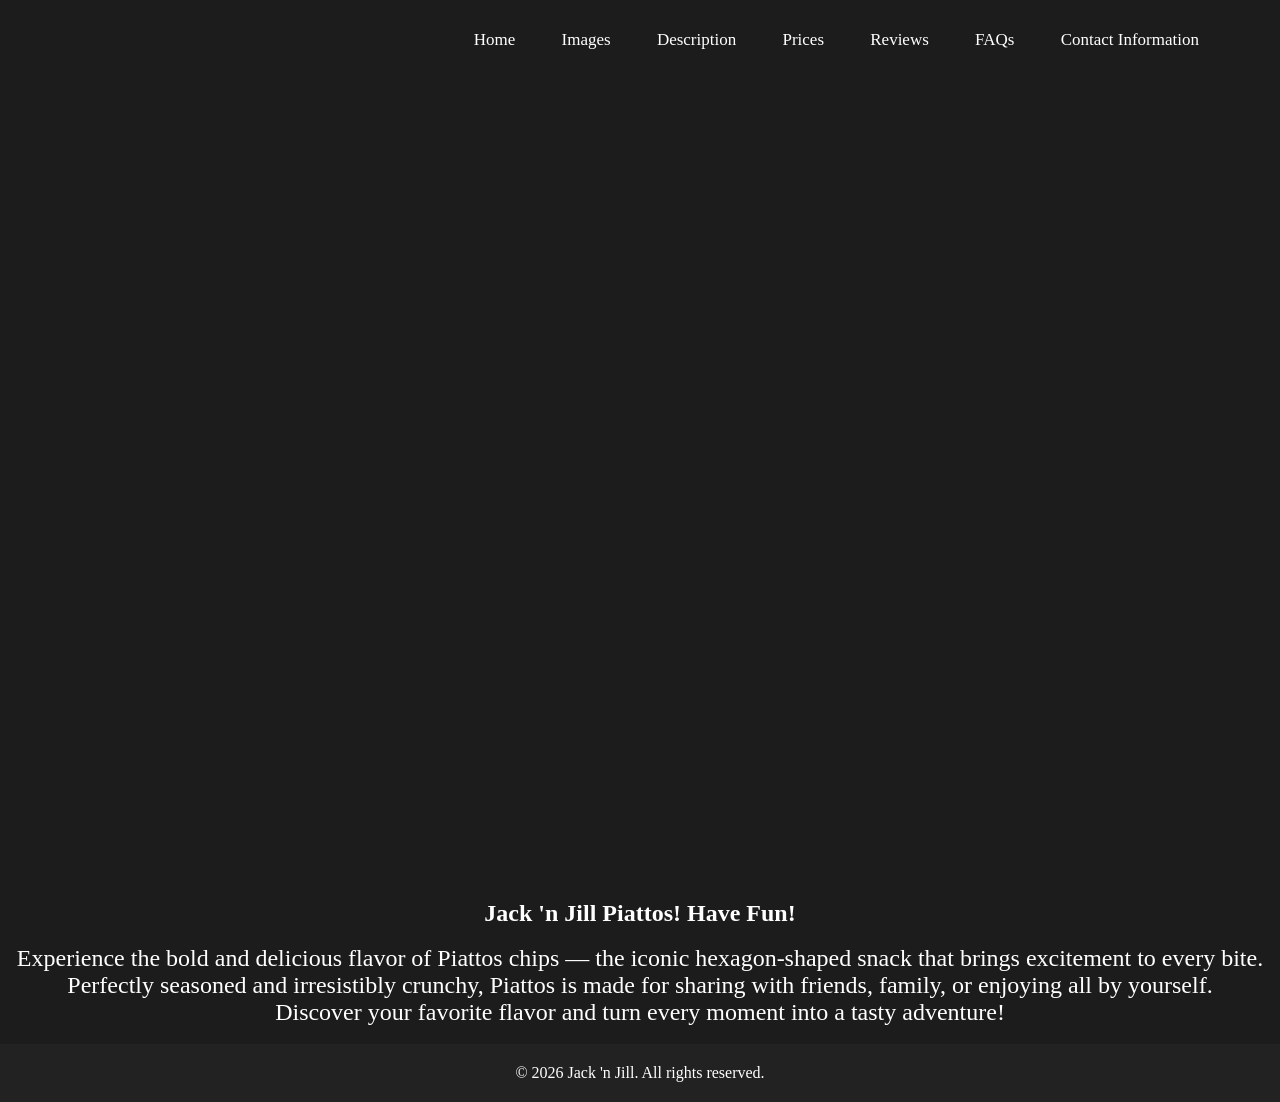
<file: index.html>
<!DOCTYPE html>
<html lang="en">
<head>
    <title>Jack 'n Jill</title>
    <meta charset="UTF-8">
    <meta name="viewport" content="width=device-width, initial-scale=1.0">
    <link rel="stylesheet" href="style.css">
    <link rel="icon" type="image/webp" href="jacknjill.webp">
    <link rel="icon" type="image/png" href="jacknjill.png">
</head>

<body>
    <header>
        <ul>
            <li><a href="index.html">Home</a></li>
            <li><a href="image.html">Images</a></li>
            <li><a href="description.html">Description</a></li>
            <li><a href="prices.html">Prices</a></li>
            <li><a href="reviews.html">Reviews</a></li>
            <li><a href="faqs.html">FAQs</a></li>
            <li><a href="contact.html">Contact Information</a></li>
        </ul>

        </div>

    <div class="slideshow">
        <img src="piattos1.jpg">
        <img src="piattos2.jpg">
        <img src="piattos3.jpg">
    </div>
</header>

<h2> 
    Jack 'n Jill Piattos! Have Fun!
</h2>

<br>

<p class="center-text">
    Experience the bold and delicious flavor of Piattos chips — the iconic hexagon-shaped snack that brings excitement to every bite. 
</p>
<p class="center-text">
    Perfectly seasoned and irresistibly crunchy, Piattos is made for sharing with friends, family, or enjoying all by yourself. 
</p>
<p class="center-text">
    Discover your favorite flavor and turn every moment into a tasty adventure!
</p>

</body>

<br>

<footer>
    <div class="footer-content">
        <p>© 2026 Jack 'n Jill. All rights reserved.</p>
    </div>
</footer>
</html>
</file>
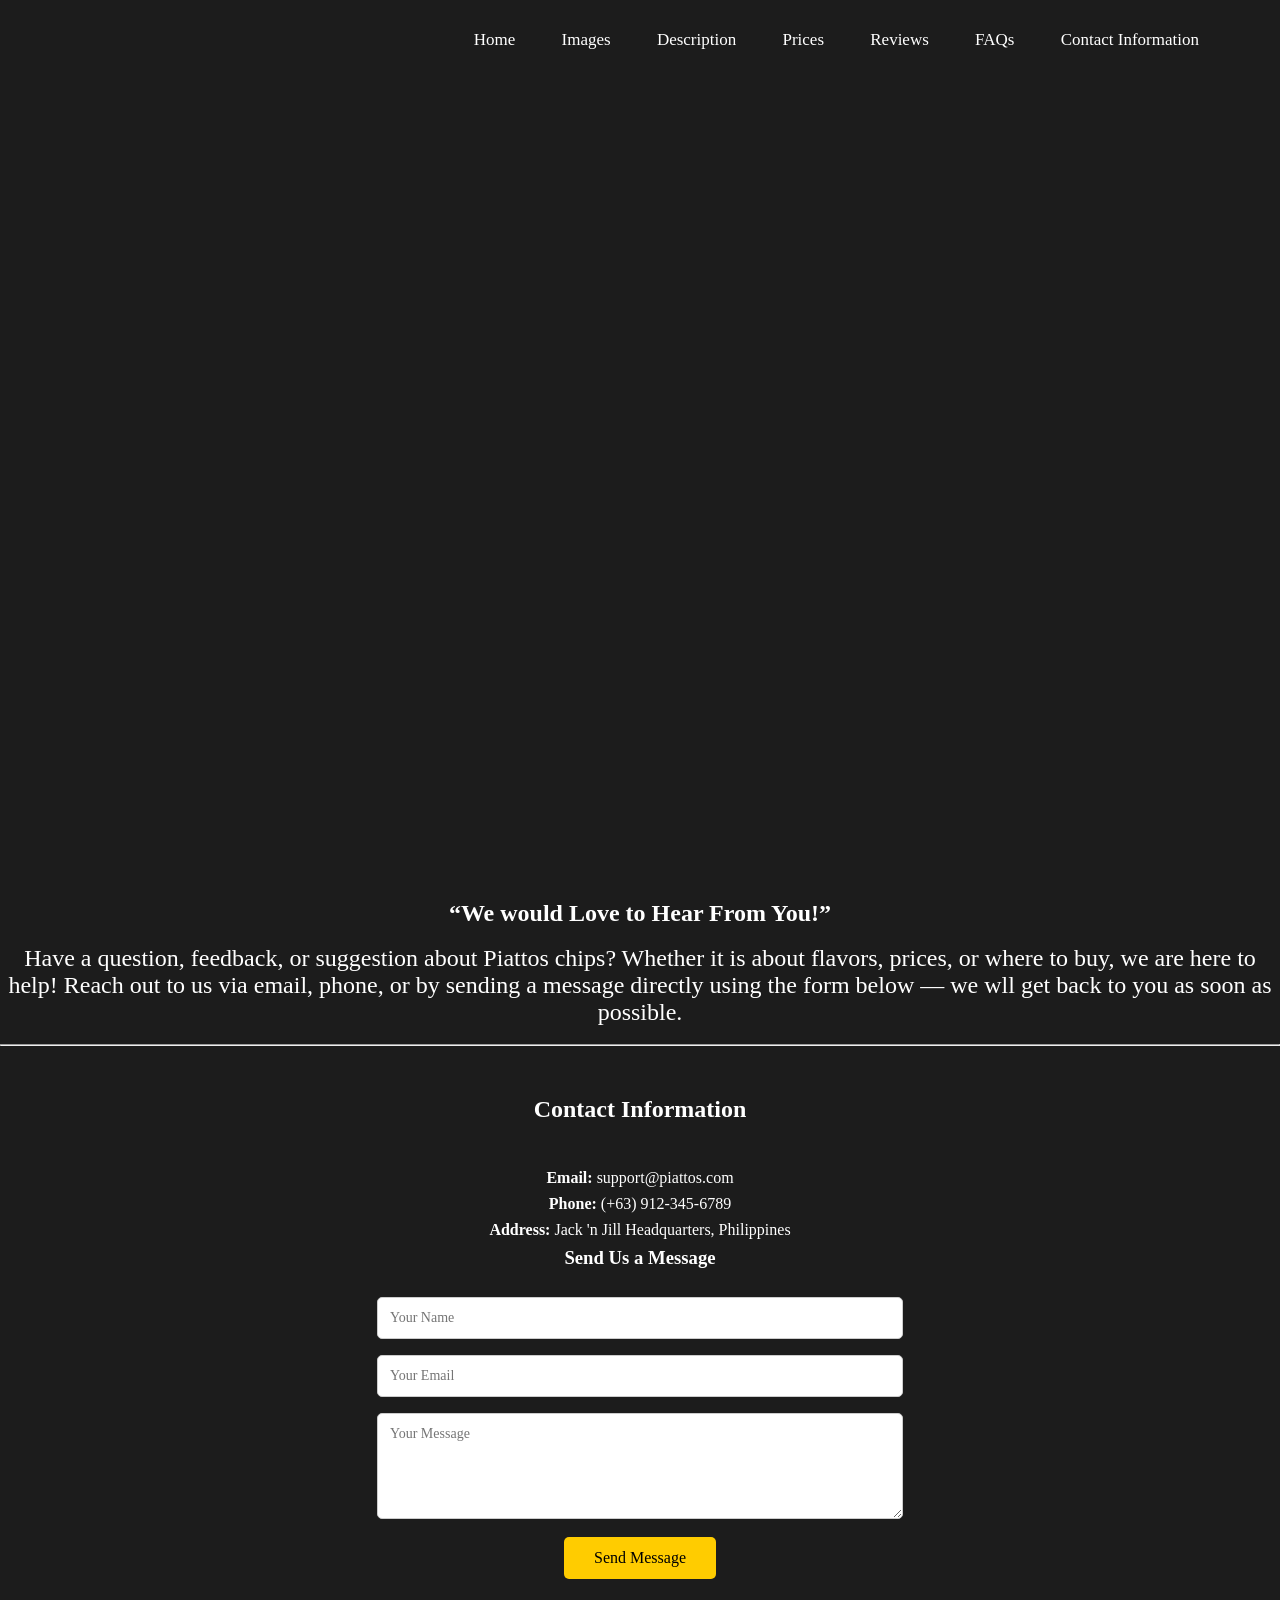
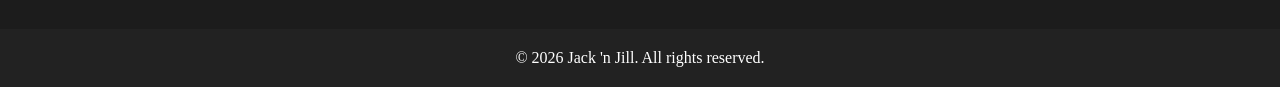
<file: contact.html>
<!DOCTYPE html>
<html lang="en">
<head>
    <title>Jack 'n Jill</title>
    <meta charset="UTF-8">
    <meta name="viewport" content="width=device-width, initial-scale=1.0">
    <link rel="stylesheet" href="style.css">
    <link rel="icon" type="image/webp" href="jacknjill.webp">
    <link rel="icon" type="image/png" href="jacknjill.png">
</head>

<body>
    <header>
        <ul>
            <li><a href="index.html">Home</a></li>
            <li><a href="image.html">Images</a></li>
            <li><a href="description.html">Description</a></li>
            <li><a href="prices.html">Prices</a></li>
            <li><a href="reviews.html">Reviews</a></li>
            <li><a href="faqs.html">FAQs</a></li>
            <li><a href="contact.html">Contact Information</a></li>
        </ul>

        </div>

    <div class="slideshow">
        <img src="piattos4.jpg">
        <img src="piattos5.jpg">
        <img src="piattos6.jpg">
    </div>
</header>

<h2>“We would Love to Hear From You!”</h2>

<br>

<p class="center-text">
Have a question, feedback, or suggestion about Piattos chips? Whether it is about flavors, prices, or where to buy, we are here to help! Reach out to us via email, phone, or by sending a message directly using the form below — we wll get back to you as soon as possible.
</p>

<br>
<hr>

<section class="contact">
    <h2>Contact Information</h2>

    <br>

    <div class="contact-info">
        <p><strong>Email:</strong> support@piattos.com</p>
        <p><strong>Phone:</strong> (+63) 912-345-6789</p>
        <p><strong>Address:</strong> Jack 'n Jill Headquarters, Philippines</p>
    </div>

    <h3>Send Us a Message</h3>
    <form class="contact-form">
        <input type="text" name="name" placeholder="Your Name" required>
        <input type="email" name="email" placeholder="Your Email" required>
        <textarea name="message" placeholder="Your Message" rows="5" required></textarea>
        <button type="submit">Send Message</button>
    </form>
</section>

</body>

<footer>
    <div class="footer-content">
        <p>© 2026 Jack 'n Jill. All rights reserved.</p>
    </div>
</footer>
</html>
</file>
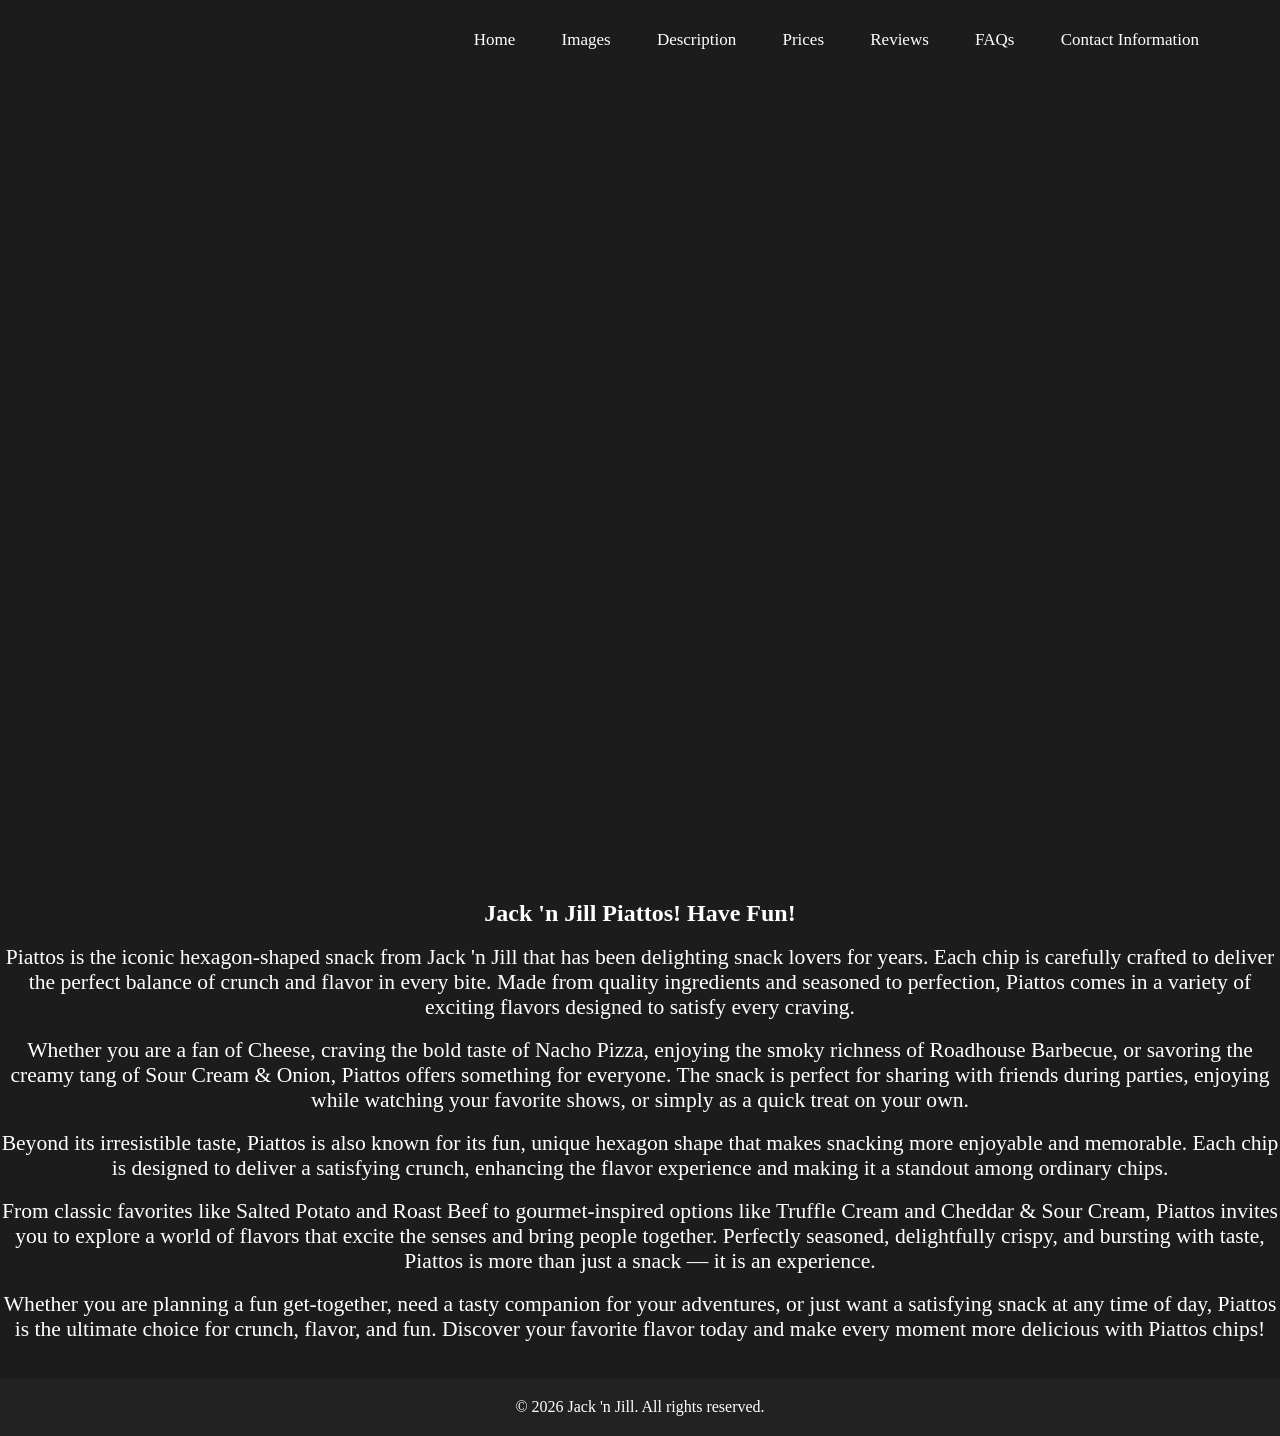
<file: description.html>
<!DOCTYPE html>
<html lang="en">
<head>
    <title>Jack 'n Jill</title>
    <meta charset="UTF-8">
    <meta name="viewport" content="width=device-width, initial-scale=1.0">
    <link rel="stylesheet" href="style.css">
    <link rel="icon" type="image/webp" href="jacknjill.webp">
    <link rel="icon" type="image/png" href="jacknjill.png">
</head>

<body>
    <header>
        <ul>
            <li><a href="index.html">Home</a></li>
            <li><a href="image.html">Images</a></li>
            <li><a href="description.html">Description</a></li>
            <li><a href="prices.html">Prices</a></li>
            <li><a href="reviews.html">Reviews</a></li>
           <li><a href="faqs.html">FAQs</a></li>
            <li><a href="contact.html">Contact Information</a></li>
        </ul>

        </div>

    <div class="slideshow">
        <img src="piattos1.jpg">
        <img src="piattos2.jpg">
        <img src="piattos3.jpg">
    </div>
</header>

<h2> 
    Jack 'n Jill Piattos! Have Fun!
</h2>

<br>

<p class="des-text">
    Piattos is the iconic hexagon-shaped snack from Jack 'n Jill that has been delighting snack lovers for years. Each chip is carefully crafted to deliver the perfect balance of crunch and flavor in every bite. Made from quality ingredients and seasoned to perfection, Piattos comes in a variety of exciting flavors designed to satisfy every craving. 
</p>
<br>
<p class="des-text">
    Whether you are a fan of Cheese, craving the bold taste of Nacho Pizza, enjoying the smoky richness of Roadhouse Barbecue, or savoring the creamy tang of Sour Cream & Onion, Piattos offers something for everyone. The snack is perfect for sharing with friends during parties, enjoying while watching your favorite shows, or simply as a quick treat on your own.
</p>
<br>
<p class="des-text">
    Beyond its irresistible taste, Piattos is also known for its fun, unique hexagon shape that makes snacking more enjoyable and memorable. Each chip is designed to deliver a satisfying crunch, enhancing the flavor experience and making it a standout among ordinary chips.
</p>
<br>
<p class="des-text">
    From classic favorites like Salted Potato and Roast Beef to gourmet-inspired options like Truffle Cream and Cheddar & Sour Cream, Piattos invites you to explore a world of flavors that excite the senses and bring people together. Perfectly seasoned, delightfully crispy, and bursting with taste, Piattos is more than just a snack — it is an experience.
</p>
<br>
<p class="des-text">
    Whether you are planning a fun get-together, need a tasty companion for your adventures, or just want a satisfying snack at any time of day, Piattos is the ultimate choice for crunch, flavor, and fun. Discover your favorite flavor today and make every moment more delicious with Piattos chips!
</p>

</body>

<br>
<br>

<footer>
    <div class="footer-content">
        <p>© 2026 Jack 'n Jill. All rights reserved.</p>
    </div>
</footer>
</html>
</file>
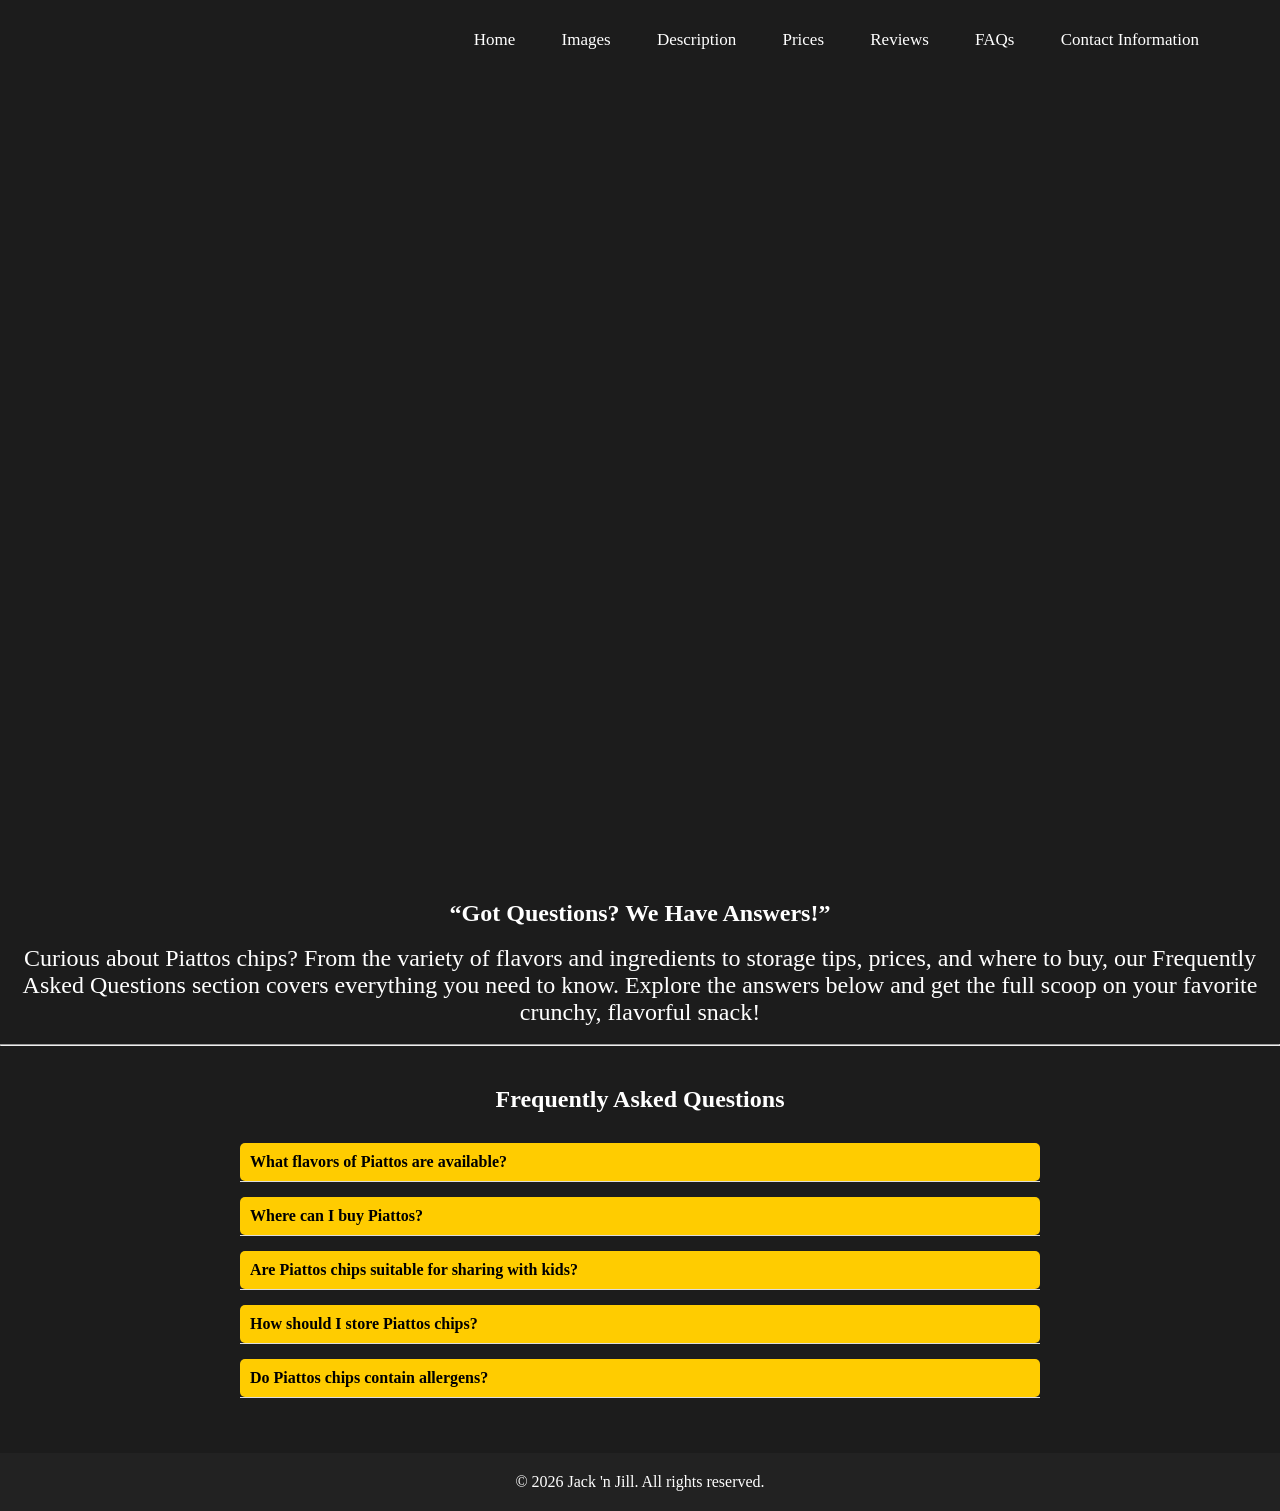
<file: faqs.html>
<!DOCTYPE html>
<html lang="en">
<head>
    <title>Jack 'n Jill</title>
    <meta charset="UTF-8">
    <meta name="viewport" content="width=device-width, initial-scale=1.0">
    <link rel="stylesheet" href="style.css">
    <link rel="icon" type="image/webp" href="jacknjill.webp">
    <link rel="icon" type="image/png" href="jacknjill.png">
</head>

<body>
    <header>
        <ul>
            <li><a href="index.html">Home</a></li>
            <li><a href="image.html">Images</a></li>
            <li><a href="description.html">Description</a></li>
            <li><a href="prices.html">Prices</a></li>
            <li><a href="reviews.html">Reviews</a></li>
            <li><a href="faqs.html">FAQs</a></li>
            <li><a href="contact.html">Contact Information</a></li>
        </ul>

        </div>

    <div class="slideshow">
        <img src="piattos1.jpg">
        <img src="piattos2.jpg">
        <img src="piattos3.jpg">
    </div>
</header>

<h2>“Got Questions? We Have Answers!”</h2>

<br>

<p class="center-text">
Curious about Piattos chips? From the variety of flavors and ingredients to storage tips, prices, and where to buy, our Frequently Asked Questions section covers everything you need to know. Explore the answers below and get the full scoop on your favorite crunchy, flavorful snack!
</p>

<br>
<hr>

<section class="faqs">
    <h2>Frequently Asked Questions</h2>

    <div class="faq-item">
        <input type="checkbox" id="faq1">
        <label for="faq1">What flavors of Piattos are available?</label>
        <div class="faq-answer">
            <p>We offer Cheese, Nacho Pizza, Roadhouse Barbecue, Sour Cream & Onion, Salted Potato, Roast Beef, Truffle Cream, and Cheddar & Sour Cream.</p>
        </div>
    </div>

    <div class="faq-item">
        <input type="checkbox" id="faq2">
        <label for="faq2">Where can I buy Piattos?</label>
        <div class="faq-answer">
            <p>Piattos is available in supermarkets, convenience stores, and online platforms throughout the Philippines.</p>
        </div>
    </div>

    <div class="faq-item">
        <input type="checkbox" id="faq3">
        <label for="faq3">Are Piattos chips suitable for sharing with kids?</label>
        <div class="faq-answer">
            <p>Yes! Piattos is a fun snack for all ages, but please supervise children to avoid choking hazards with younger kids.</p>
        </div>
    </div>

    <div class="faq-item">
        <input type="checkbox" id="faq4">
        <label for="faq4">How should I store Piattos chips?</label>
        <div class="faq-answer">
            <p>Keep your Piattos chips in a cool, dry place. Once opened, seal the bag tightly to maintain freshness and crunchiness.</p>
        </div>
    </div>

    <div class="faq-item">
        <input type="checkbox" id="faq5">
        <label for="faq5">Do Piattos chips contain allergens?</label>
        <div class="faq-answer">
            <p>Some flavors may contain milk, wheat, or soy. Please check the packaging for allergen information before consumption.</p>
        </div>
    </div>
</section>

</body>

<footer>
    <div class="footer-content">
        <p>© 2026 Jack 'n Jill. All rights reserved.</p>
    </div>
</footer>
</html>
</file>
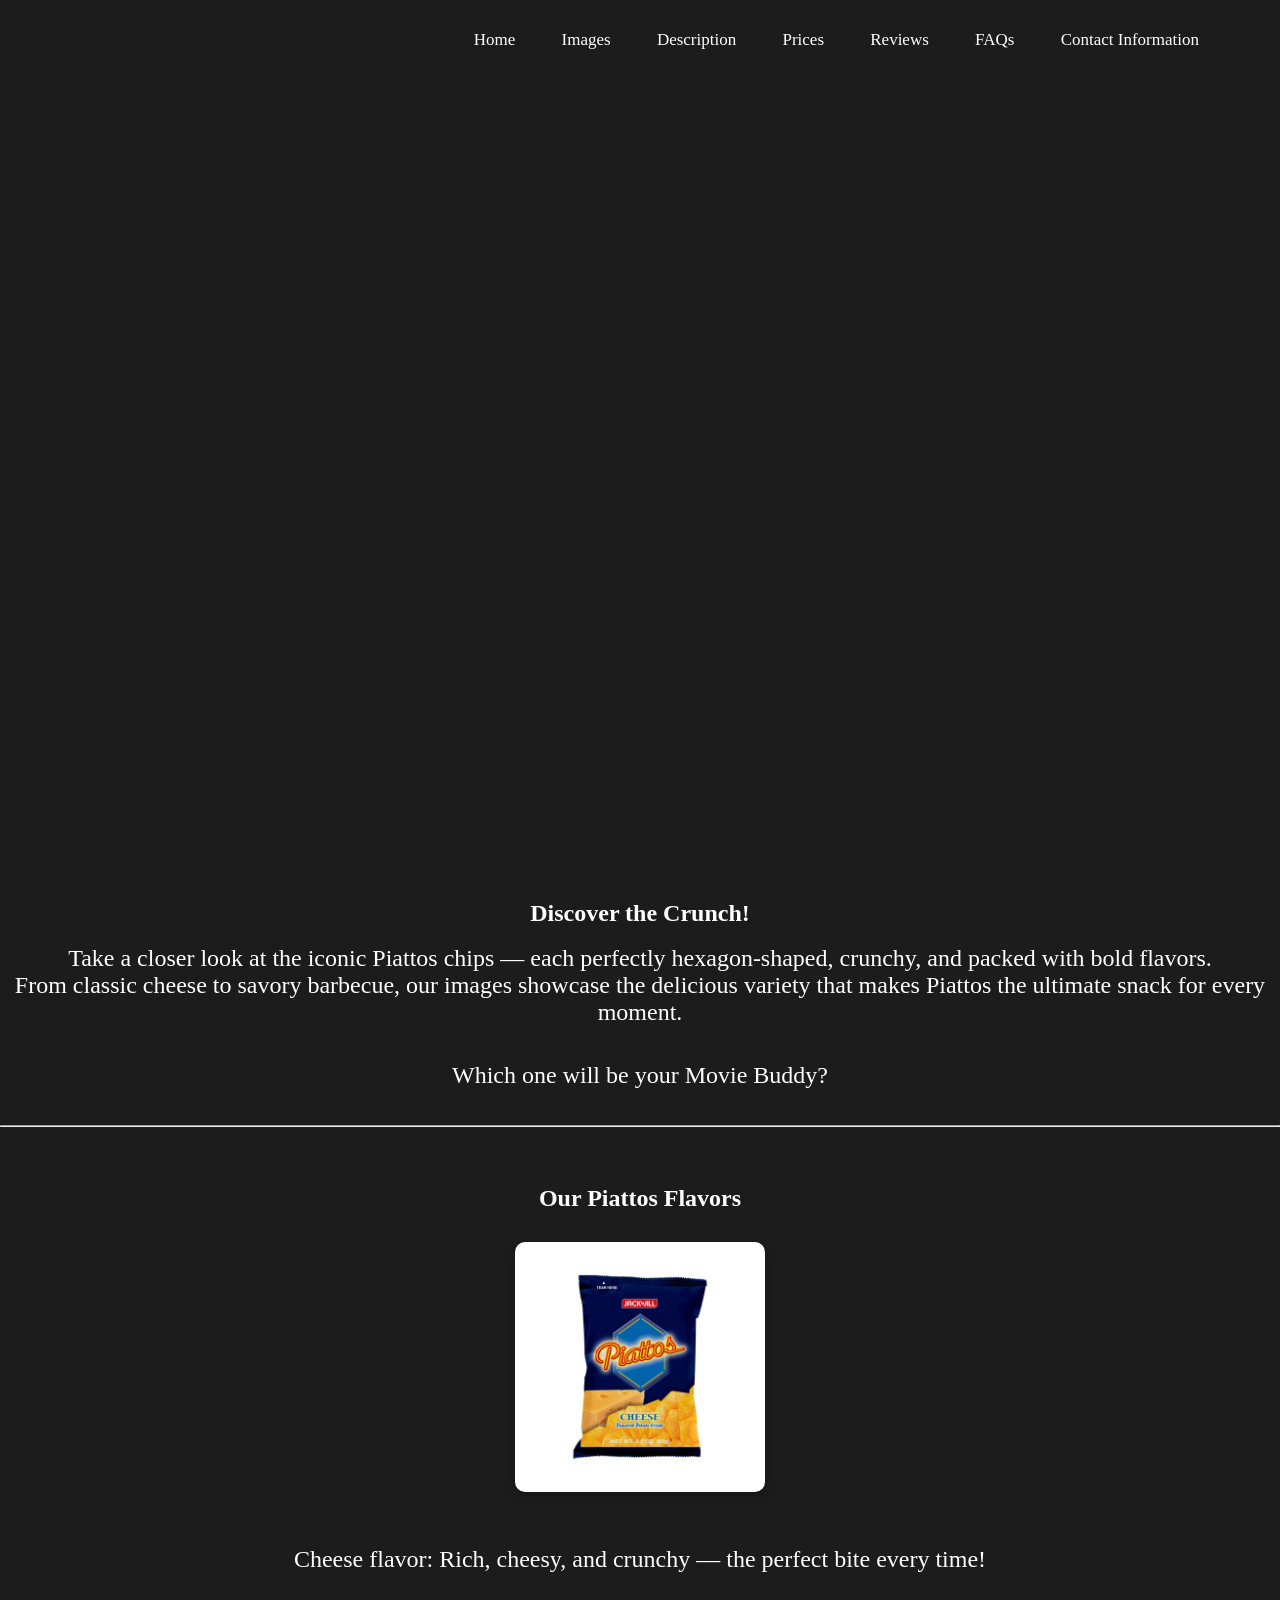
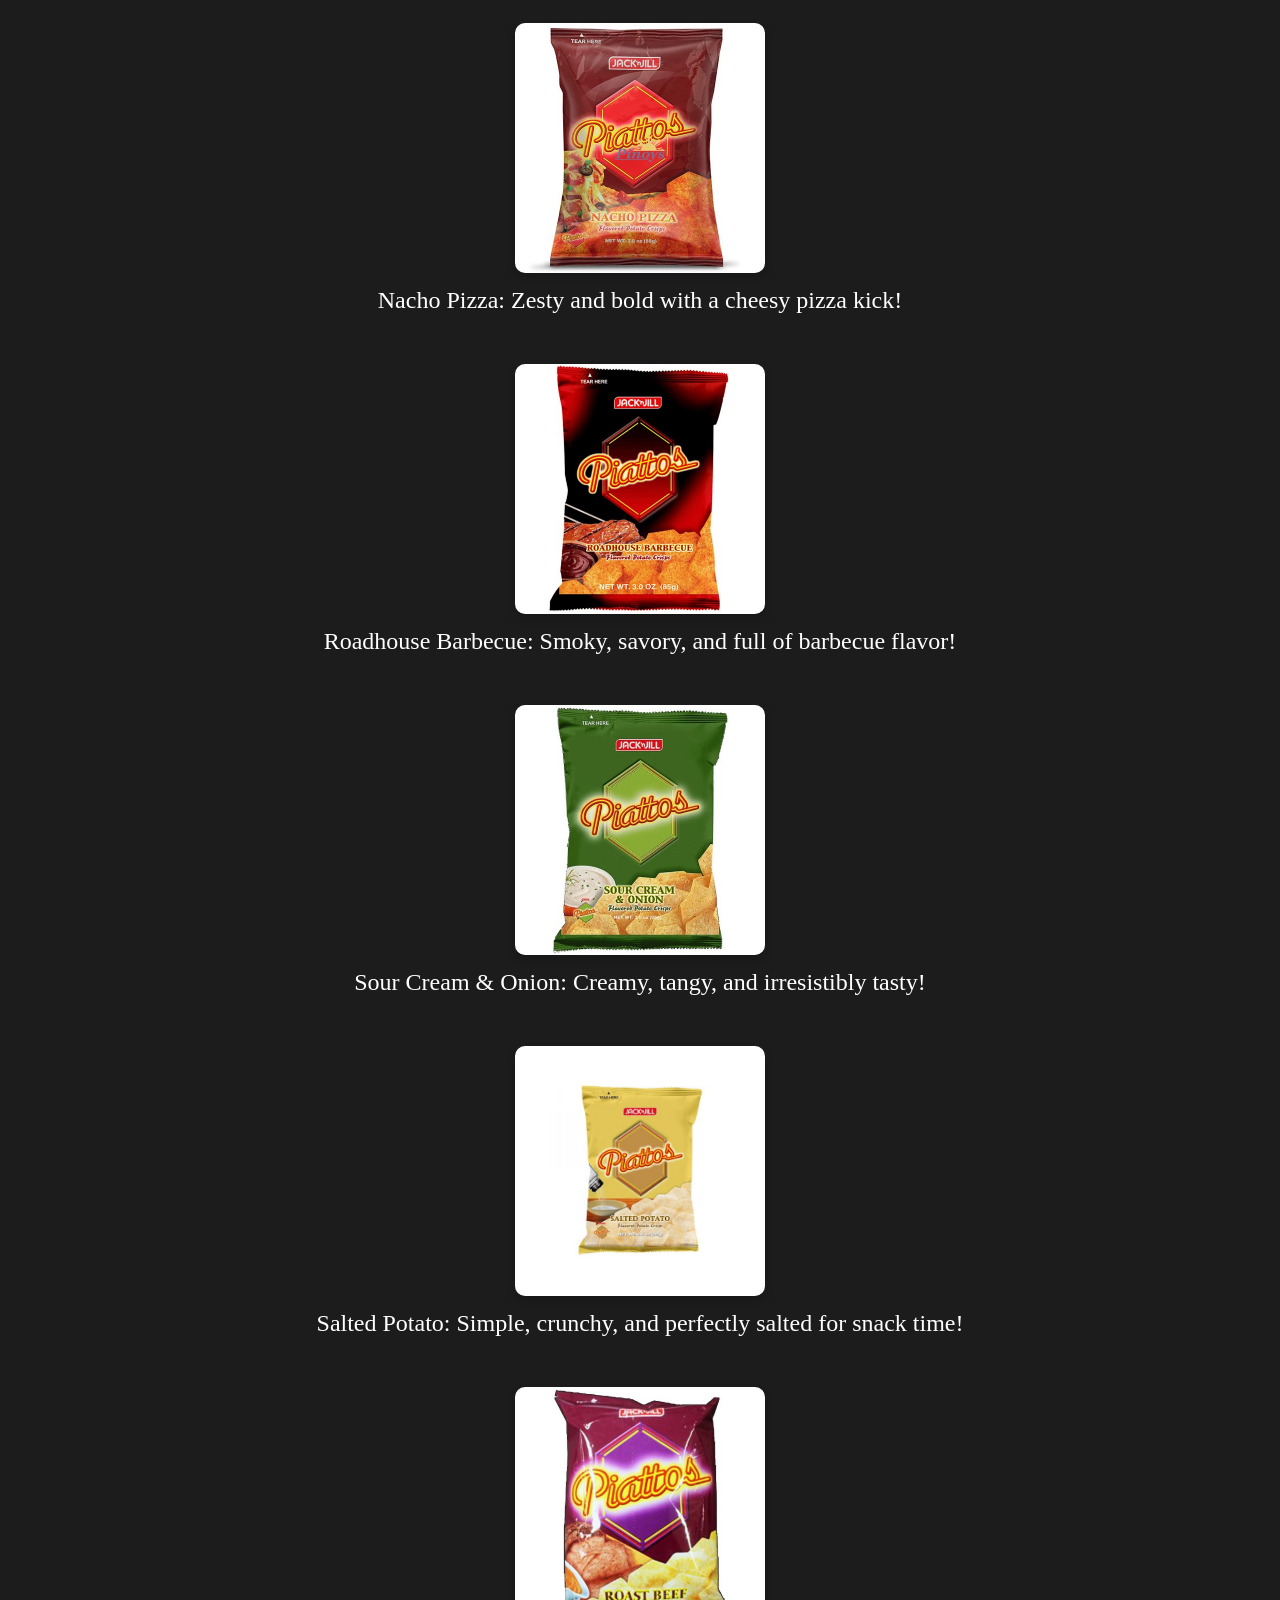
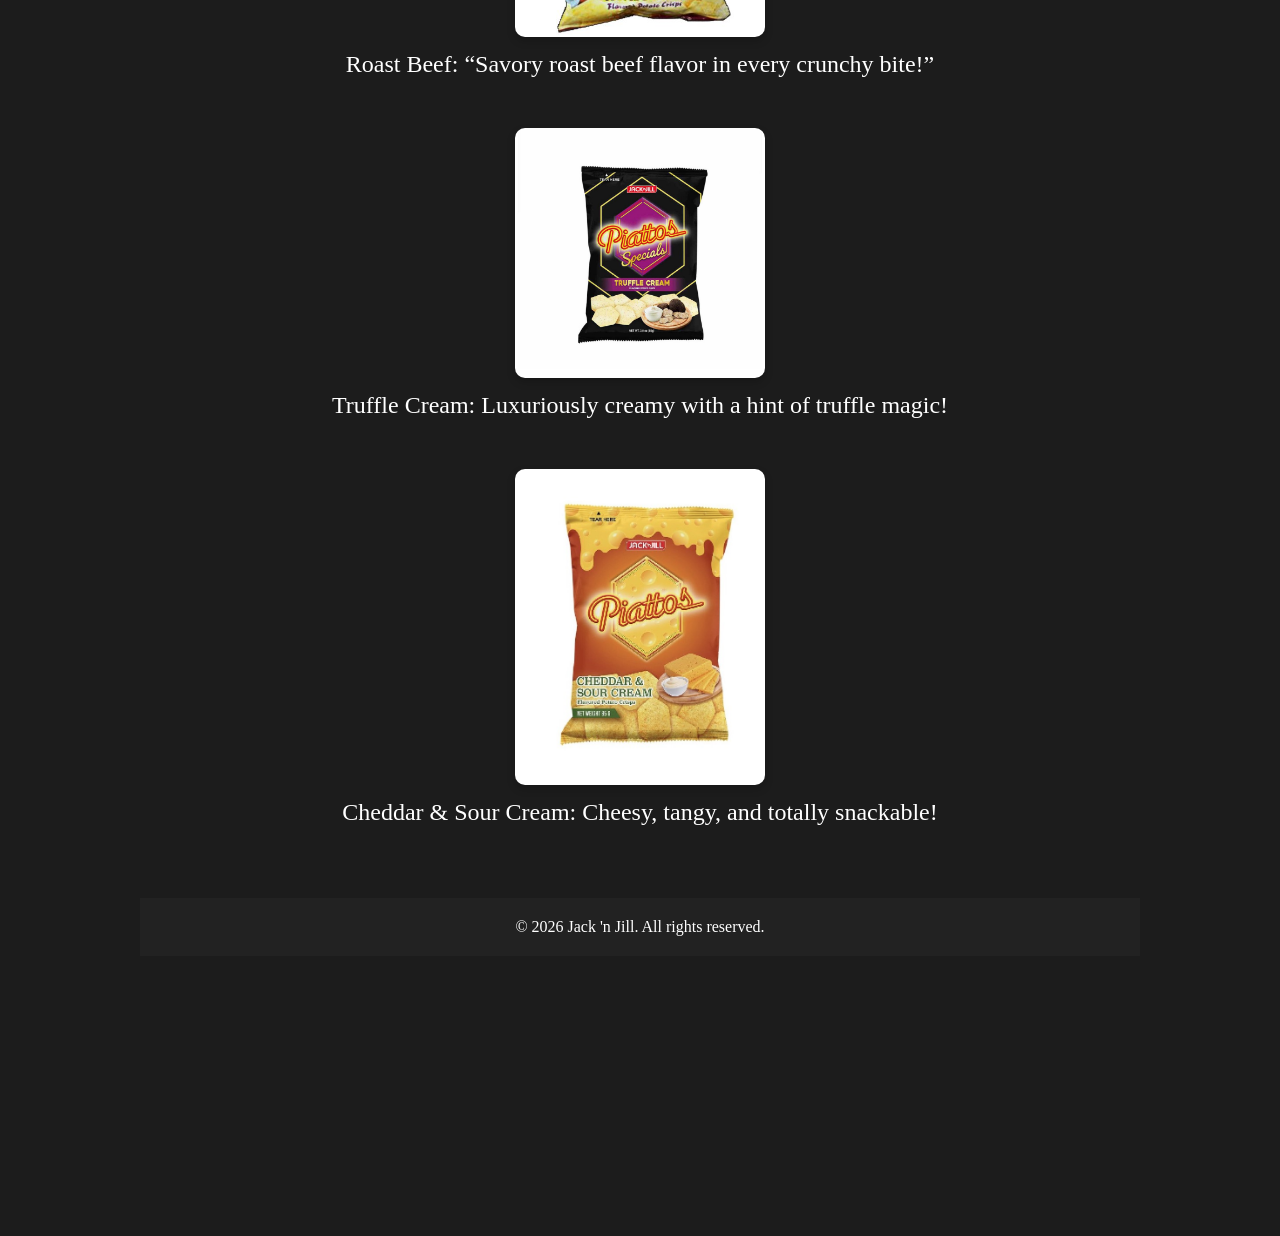
<file: image.html>
<!DOCTYPE html>
<html lang="en">
<head>
    <title>Jack 'n Jill</title>
    <meta charset="UTF-8">
    <meta name="viewport" content="width=device-width, initial-scale=1.0">
    <link rel="stylesheet" href="style.css">
    <link rel="icon" type="image/webp" href="jacknjill.webp">
    <link rel="icon" type="image/png" href="jacknjill.png">
</head>

<body>
    <header>
        <ul>
            <li><a href="index.html">Home</a></li>
            <li><a href="image.html">Images</a></li>
            <li><a href="description.html">Description</a></li>
            <li><a href="prices.html">Prices</a></li>
            <li><a href="reviews.html">Reviews</a></li>
            <li><a href="faqs.html">FAQs</a></li>
            <li><a href="contact.html">Contact Information</a></li>
        </ul>

        </div>

    <div class="slideshow">
        <img src="piattos4.jpg">
        <img src="piattos5.jpg">
        <img src="piattos6.jpg">
    </div>
</header>

<h2> 
    Discover the Crunch!
</h2>

<br>

<p class="center-text">
    Take a closer look at the iconic Piattos chips — each perfectly hexagon-shaped, crunchy, and packed with bold flavors. 
</p>
<p class="center-text">
    From classic cheese to savory barbecue, our images showcase the delicious variety that makes Piattos the ultimate snack for every moment. 
</p>

<br>
<br>

<p class="center-text">
    Which one will be your Movie Buddy?
</p>

<br>
<br>
<hr>
<br>

<section class="piattos-images">
    <h2>Our Piattos Flavors</h2>
    <div class="images">
        <img src="cheese.jpg" alt="Piattos Cheese">
    </div>
</section>

<p class="center-text">
    Cheese flavor: Rich, cheesy, and crunchy — the perfect bite every time!
</p>

<section class="piattos-images">
    <div class="images">
        <img src="nacho.jpg" alt="Piattos Nacho Pizza">
    </div>

<p class="center-text">
    Nacho Pizza: Zesty and bold with a cheesy pizza kick!
</p>

<section class="piattos-images">
    <div class="images">
        <img src="bbq.jpg" alt="Piattos Roadhouse Barbecue">
    </div>

<p class="center-text">
    Roadhouse Barbecue: Smoky, savory, and full of barbecue flavor!
</p>

<section class="piattos-images">
    <div class="images">
        <img src="sour.jpg" alt="Piattos Sour Cream & Onion">
    </div>

<p class="center-text">
    Sour Cream & Onion: Creamy, tangy, and irresistibly tasty!
</p>

<section class="piattos-images">
    <div class="images">
        <img src="salted.jpg" alt="Piattos Salted Potato">
    </div>

<p class="center-text">
    Salted Potato: Simple, crunchy, and perfectly salted for snack time!
</p>

<section class="piattos-images">
    <div class="images">
        <img src="roast.jpg" alt="Piattos Roast Beef">
    </div>

<p class="center-text">
    Roast Beef: “Savory roast beef flavor in every crunchy bite!”
</p>

<section class="piattos-images">
    <div class="images">
        <img src="truffle.jpg" alt="Piattos Truffle Cream">
    </div>

<p class="center-text">
    Truffle Cream: Luxuriously creamy with a hint of truffle magic!
</p>

<section class="piattos-images">
    <div class="images">
        <img src="cheddar.jpeg" alt="Piattos Cheddar & Sour Cream">
    </div>

<p class="center-text">
    Cheddar & Sour Cream: Cheesy, tangy, and totally snackable!
</p>

</body>

<br>
<br>
<br>
<br>

<footer>
    <div class="footer-content">
        <p>© 2026 Jack 'n Jill. All rights reserved.</p>
    </div>
</footer>

</html>
</file>
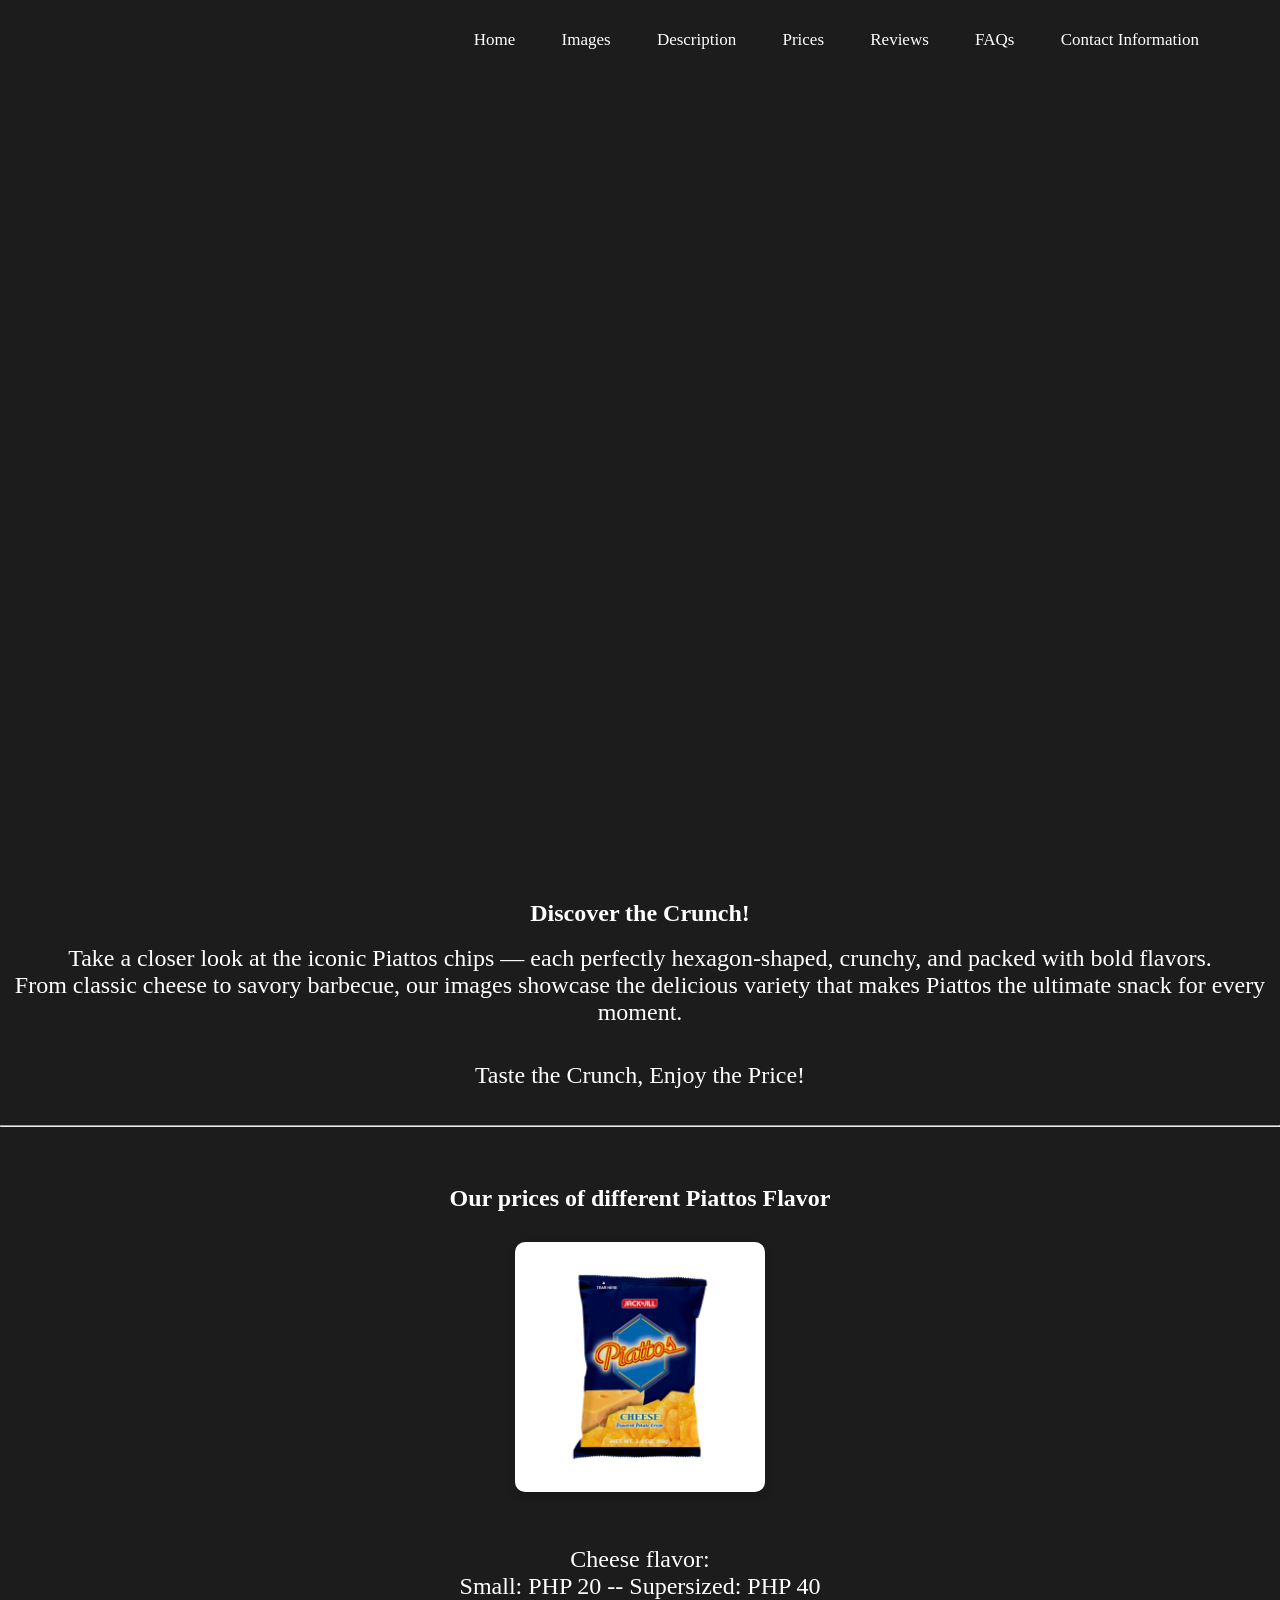
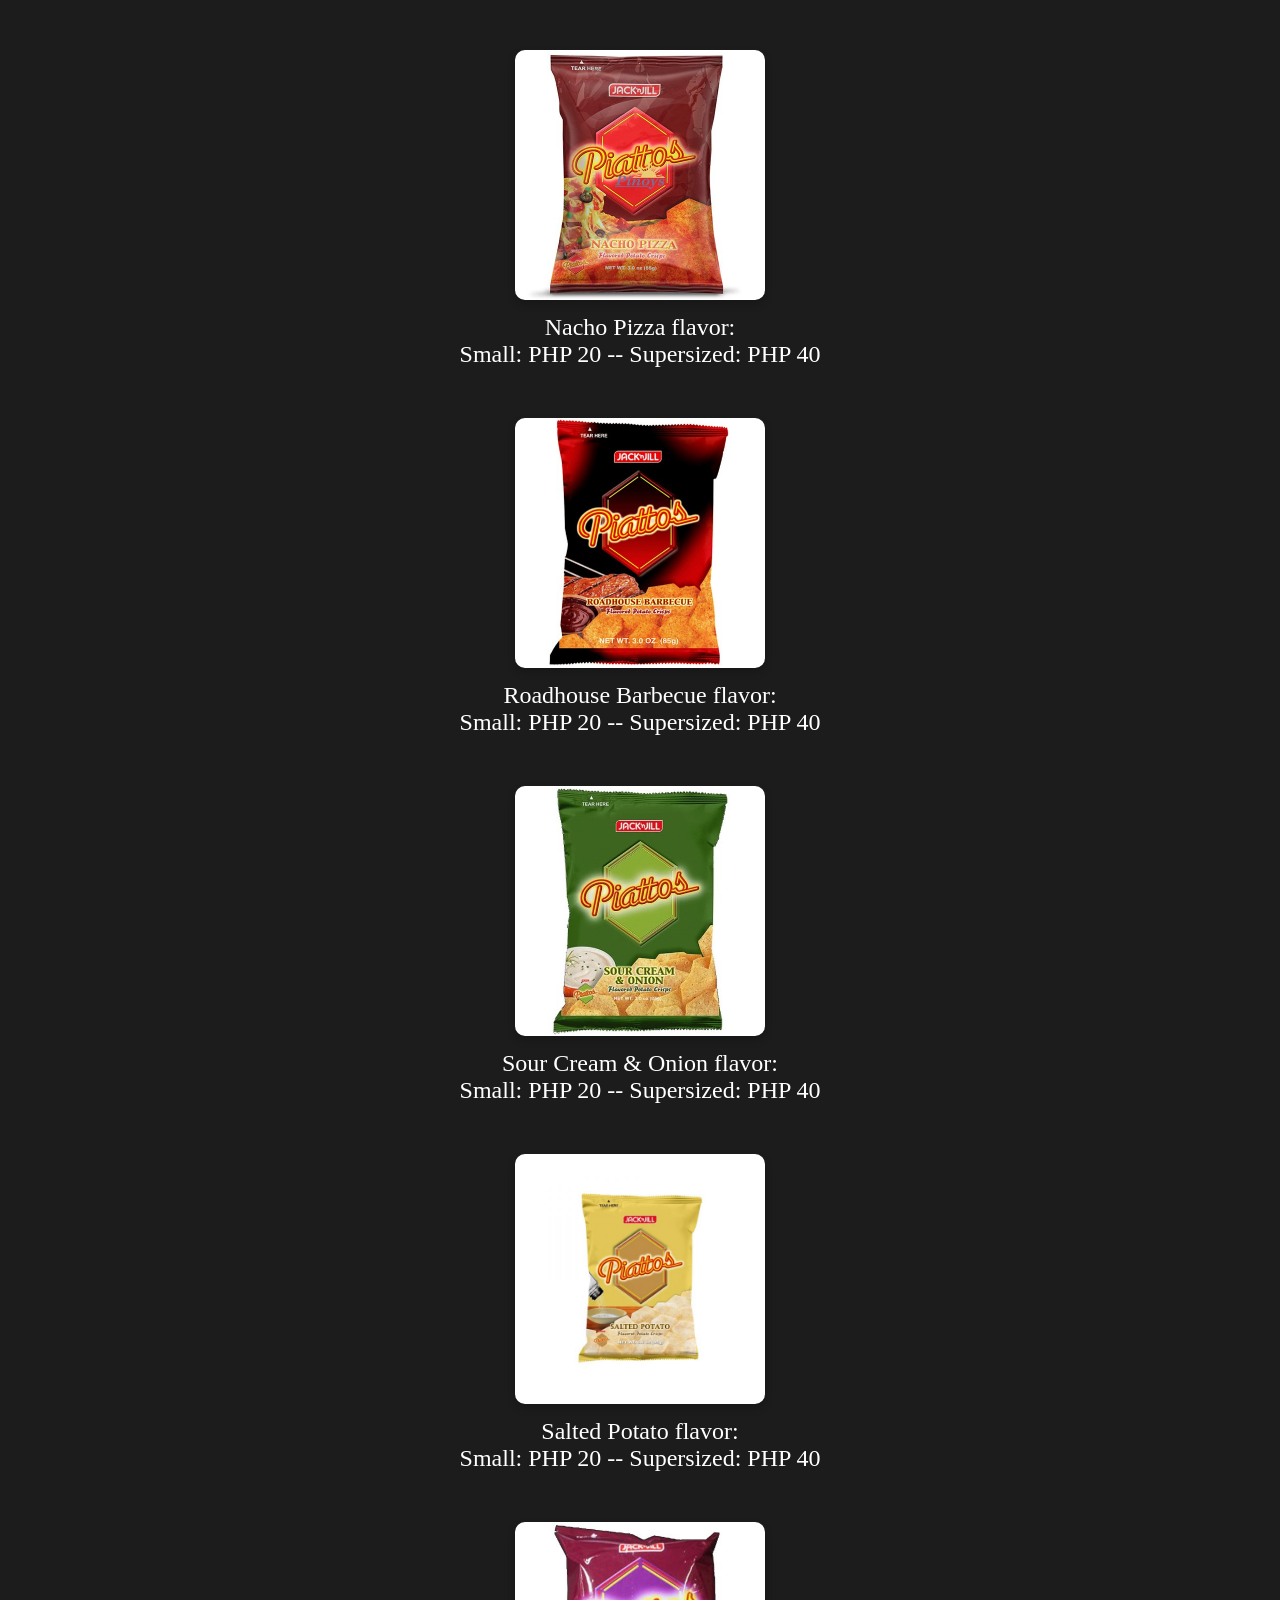
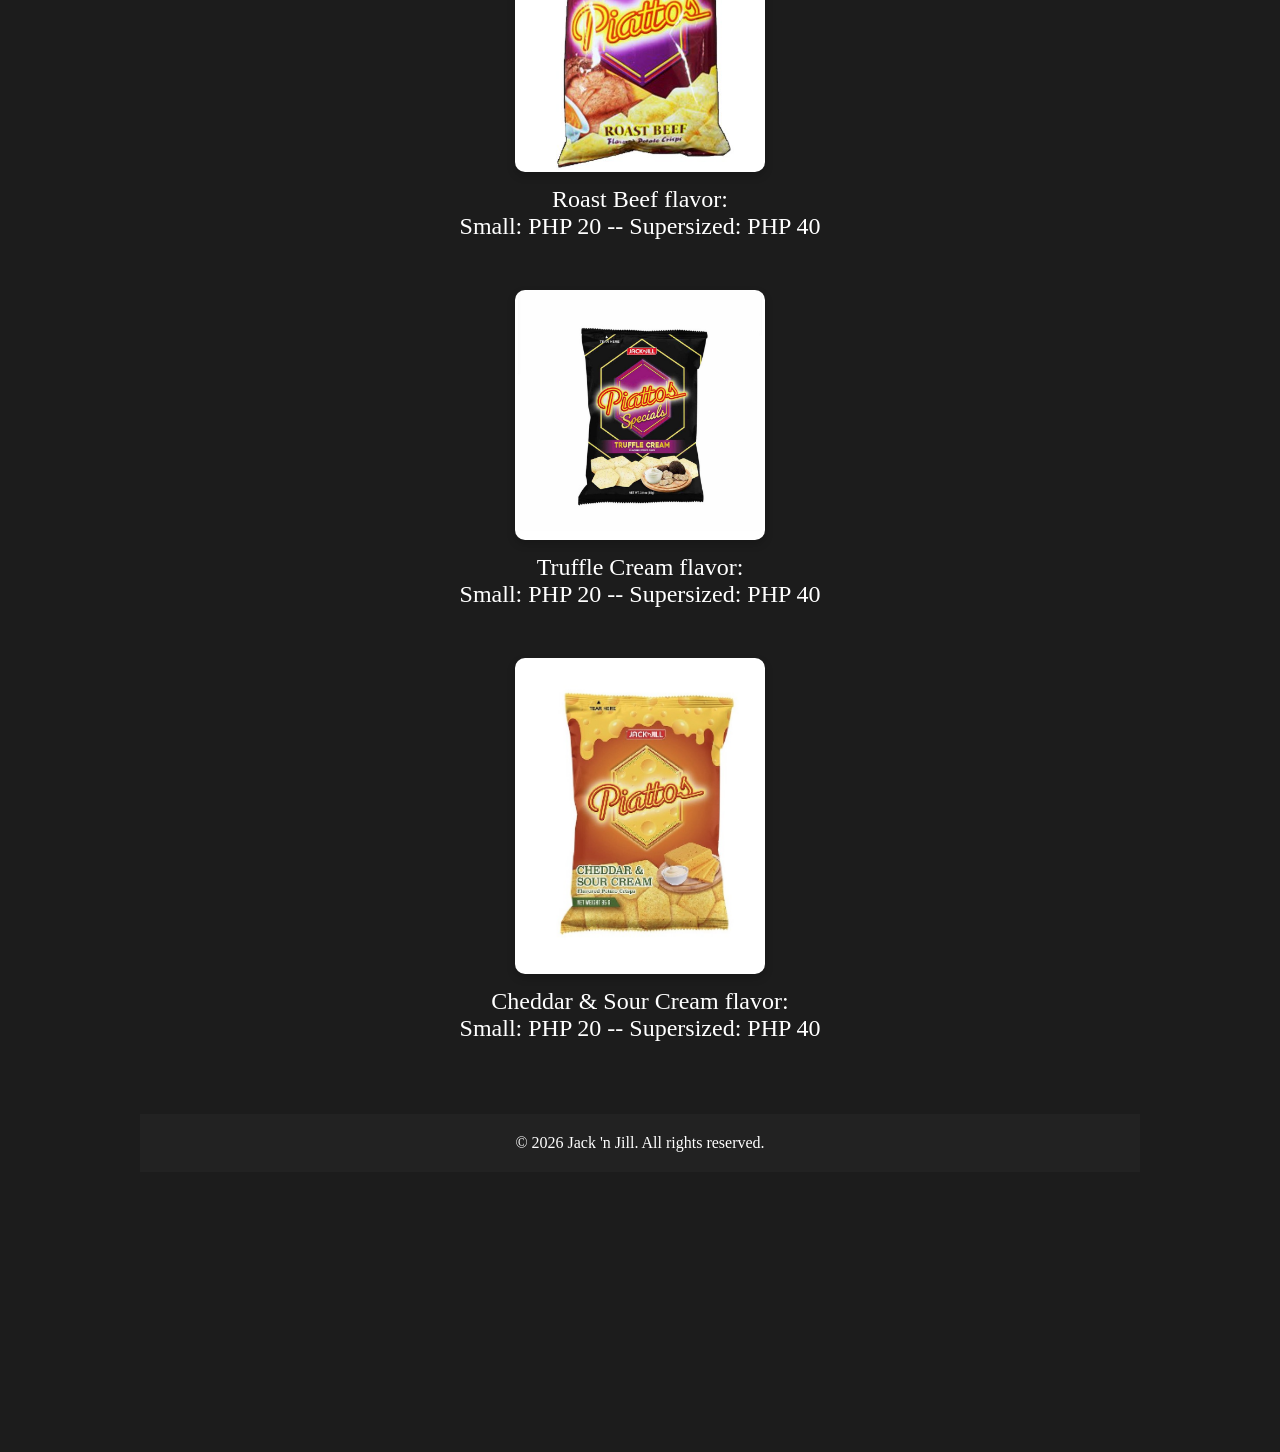
<file: prices.html>
<!DOCTYPE html>
<html lang="en">
<head>
    <title>Jack 'n Jill</title>
    <meta charset="UTF-8">
    <meta name="viewport" content="width=device-width, initial-scale=1.0">
    <link rel="stylesheet" href="style.css">
    <link rel="icon" type="image/webp" href="jacknjill.webp">
    <link rel="icon" type="image/png" href="jacknjill.png">
</head>

<body>
    <header>
        <ul>
            <li><a href="index.html">Home</a></li>
            <li><a href="image.html">Images</a></li>
            <li><a href="description.html">Description</a></li>
            <li><a href="prices.html">Prices</a></li>
            <li><a href="reviews.html">Reviews</a></li>
            <li><a href="faqs.html">FAQs</a></li>
            <li><a href="contact.html">Contact Information</a></li>
        </ul>

        </div>

    <div class="slideshow">
        <img src="piattos4.jpg">
        <img src="piattos5.jpg">
        <img src="piattos6.jpg">
    </div>
</header>

<h2> 
    Discover the Crunch!
</h2>

<br>

<p class="center-text">
    Take a closer look at the iconic Piattos chips — each perfectly hexagon-shaped, crunchy, and packed with bold flavors. 
</p>
<p class="center-text">
    From classic cheese to savory barbecue, our images showcase the delicious variety that makes Piattos the ultimate snack for every moment. 
</p>

<br>
<br>

<p class="center-text">
    Taste the Crunch, Enjoy the Price!
</p>

<br>
<br>
<hr>
<br>

<section class="piattos-images">
    <h2>Our prices of different Piattos Flavor</h2>
    <div class="images">
        <img src="cheese.jpg" alt="Piattos Cheese">
    </div>
</section>

<p class="center-text">
    Cheese flavor:
</p>
<p class="center-text">
    Small: PHP 20 -- Supersized: PHP 40
</p>

<section class="piattos-images">
    <div class="images">
        <img src="nacho.jpg" alt="Piattos Nacho Pizza">
    </div>

<p class="center-text">
    Nacho Pizza flavor:
</p>
<p class="center-text">
    Small: PHP 20 -- Supersized: PHP 40
</p>

<section class="piattos-images">
    <div class="images">
        <img src="bbq.jpg" alt="Piattos Roadhouse Barbecue">
    </div>

<p class="center-text">
    Roadhouse Barbecue flavor:
</p>
<p class="center-text">
    Small: PHP 20 -- Supersized: PHP 40
</p>

<section class="piattos-images">
    <div class="images">
        <img src="sour.jpg" alt="Piattos Sour Cream & Onion">
    </div>

<p class="center-text">
    Sour Cream & Onion flavor:
</p>
<p class="center-text">
    Small: PHP 20 -- Supersized: PHP 40
</p>

<section class="piattos-images">
    <div class="images">
        <img src="salted.jpg" alt="Piattos Salted Potato">
    </div>

<p class="center-text">
    Salted Potato flavor:
</p>
<p class="center-text">
    Small: PHP 20 -- Supersized: PHP 40
</p>

<section class="piattos-images">
    <div class="images">
        <img src="roast.jpg" alt="Piattos Roast Beef">
    </div>

<p class="center-text">
    Roast Beef flavor:
</p>
<p class="center-text">
    Small: PHP 20 -- Supersized: PHP 40
</p>

<section class="piattos-images">
    <div class="images">
        <img src="truffle.jpg" alt="Piattos Truffle Cream">
    </div>

<p class="center-text">
    Truffle Cream flavor:
</p>
<p class="center-text">
    Small: PHP 20 -- Supersized: PHP 40
</p>

<section class="piattos-images">
    <div class="images">
        <img src="cheddar.jpeg" alt="Piattos Cheddar & Sour Cream">
    </div>

<p class="center-text">
    Cheddar & Sour Cream flavor:
</p>
<p class="center-text">
    Small: PHP 20 -- Supersized: PHP 40
</p>

</body>

<br>
<br>
<br>
<br>

<footer>
    <div class="footer-content">
        <p>© 2026 Jack 'n Jill. All rights reserved.</p>
    </div>
</footer>

</html>
</file>
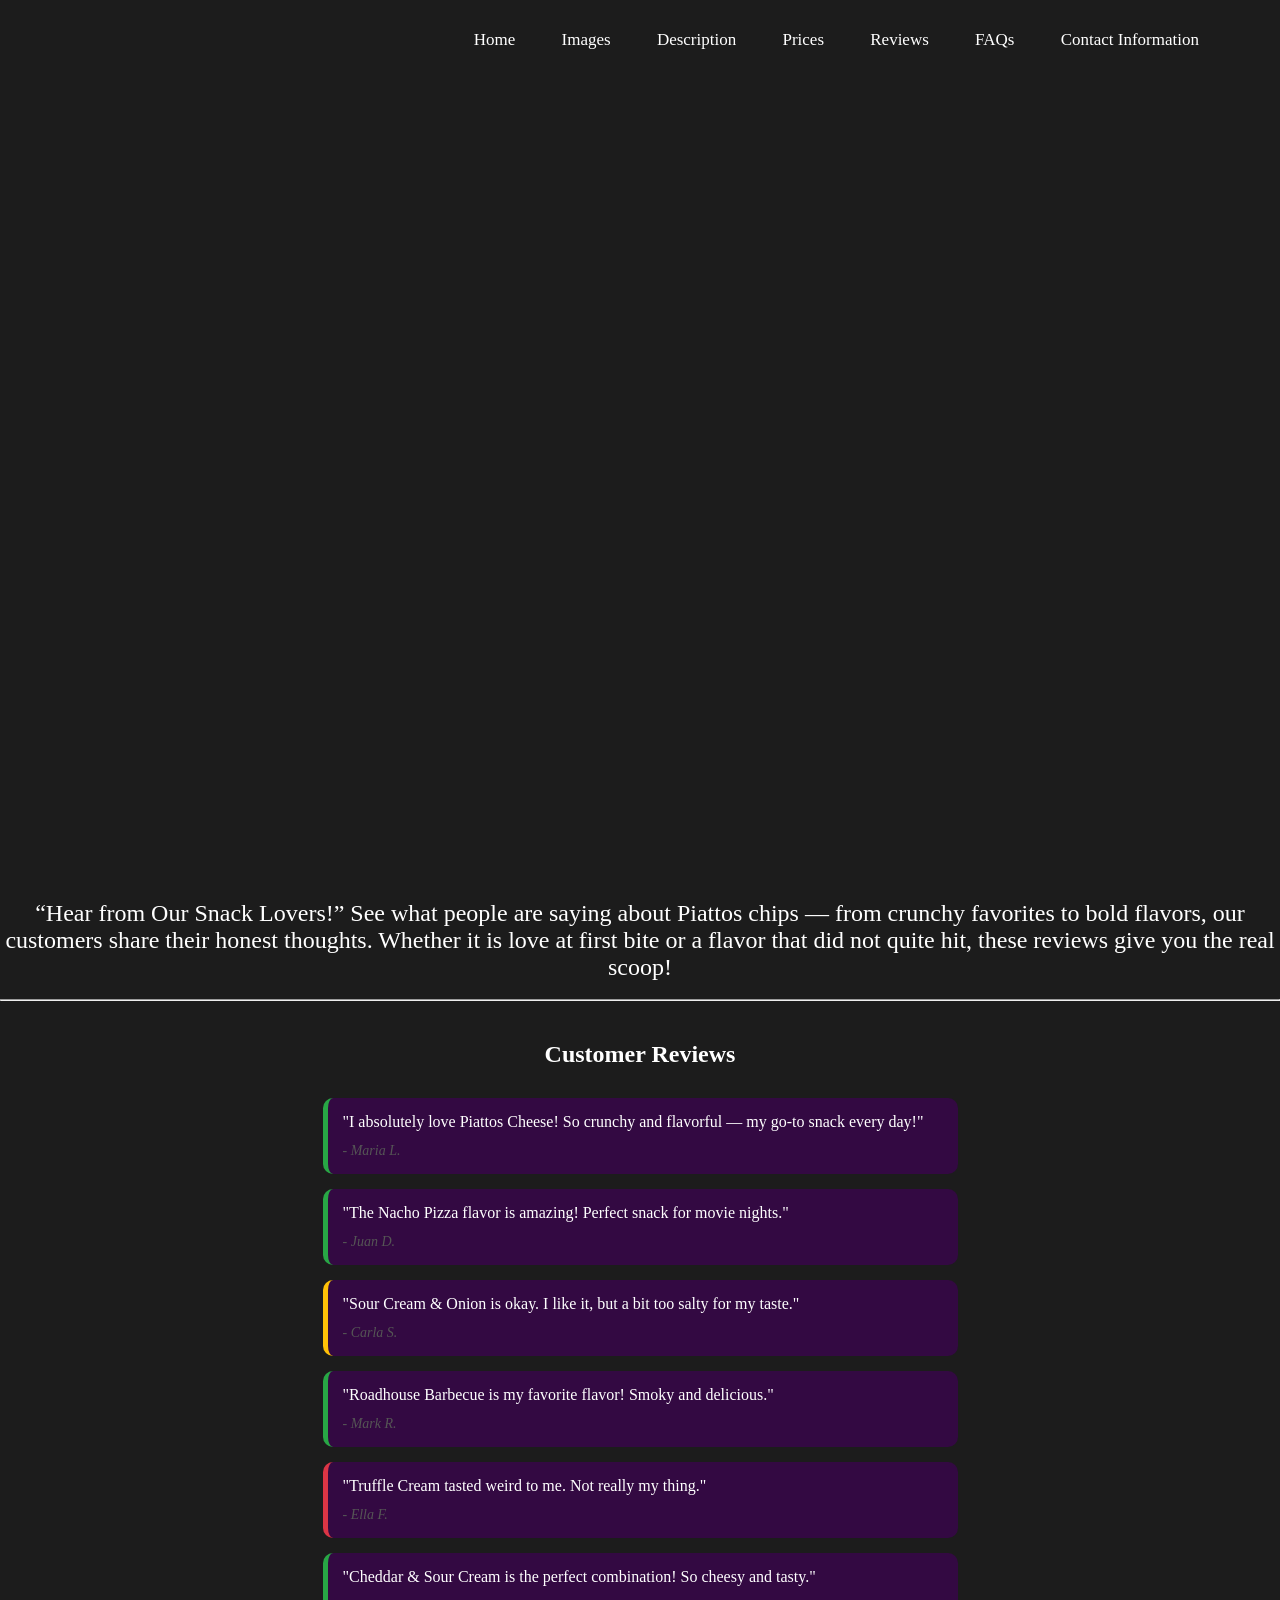
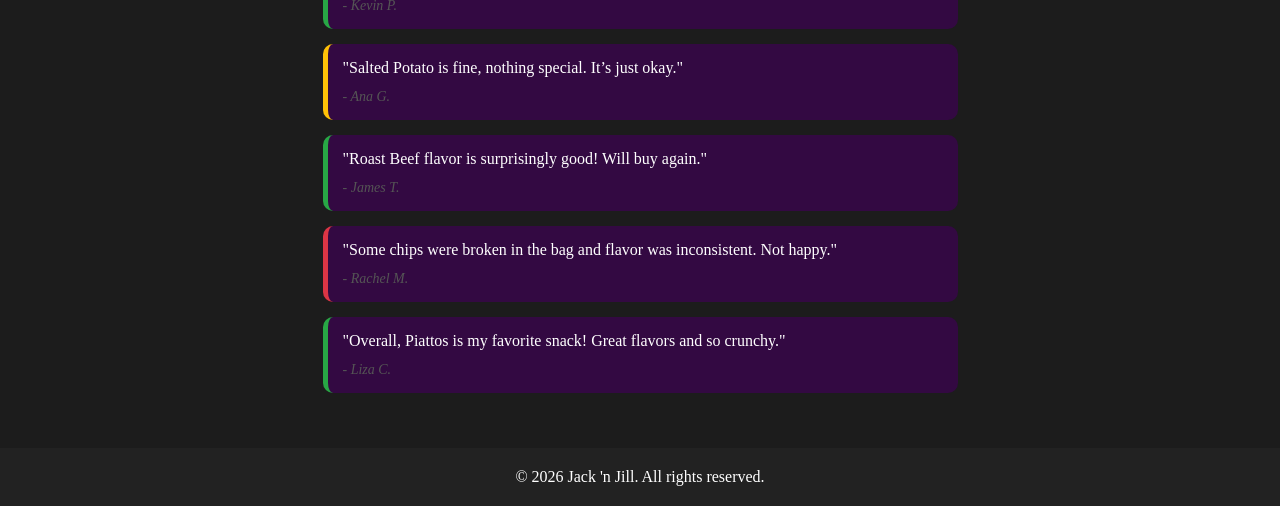
<file: reviews.html>
<!DOCTYPE html>
<html lang="en">
<head>
    <title>Jack 'n Jill</title>
    <meta charset="UTF-8">
    <meta name="viewport" content="width=device-width, initial-scale=1.0">
    <link rel="stylesheet" href="style.css">
    <link rel="icon" type="image/webp" href="jacknjill.webp">
    <link rel="icon" type="image/png" href="jacknjill.png">
</head>

<body>
    <header>
        <ul>
            <li><a href="index.html">Home</a></li>
            <li><a href="image.html">Images</a></li>
            <li><a href="description.html">Description</a></li>
            <li><a href="prices.html">Prices</a></li>
            <li><a href="reviews.html">Reviews</a></li>
            <li><a href="faqs.html">FAQs</a></li>
            <li><a href="contact.html">Contact Information</a></li>
        </ul>

        </div>

    <div class="slideshow">
        <img src="piattos1.jpg">
        <img src="piattos2.jpg">
        <img src="piattos3.jpg">
    </div>
</header>

<p class="center-text">
“Hear from Our Snack Lovers!”
See what people are saying about Piattos chips — from crunchy favorites to bold flavors, our customers share their honest thoughts. Whether it is love at first bite or a flavor that did not quite hit, these reviews give you the real scoop!
</p>

<br>
<hr>

<section class="reviews">
    <h2>Customer Reviews</h2>

    <div class="review good">
        <p>"I absolutely love Piattos Cheese! So crunchy and flavorful — my go-to snack every day!"</p>
        <span>- Maria L.</span>
    </div>

    <div class="review good">
        <p>"The Nacho Pizza flavor is amazing! Perfect snack for movie nights."</p>
        <span>- Juan D.</span>
    </div>

    <div class="review okay">
        <p>"Sour Cream & Onion is okay. I like it, but a bit too salty for my taste."</p>
        <span>- Carla S.</span>
    </div>

    <div class="review good">
        <p>"Roadhouse Barbecue is my favorite flavor! Smoky and delicious."</p>
        <span>- Mark R.</span>
    </div>

    <div class="review bad">
        <p>"Truffle Cream tasted weird to me. Not really my thing."</p>
        <span>- Ella F.</span>
    </div>

    <div class="review good">
        <p>"Cheddar & Sour Cream is the perfect combination! So cheesy and tasty."</p>
        <span>- Kevin P.</span>
    </div>

    <div class="review okay">
        <p>"Salted Potato is fine, nothing special. It’s just okay."</p>
        <span>- Ana G.</span>
    </div>

    <div class="review good">
        <p>"Roast Beef flavor is surprisingly good! Will buy again."</p>
        <span>- James T.</span>
    </div>

    <div class="review bad">
        <p>"Some chips were broken in the bag and flavor was inconsistent. Not happy."</p>
        <span>- Rachel M.</span>
    </div>

    <div class="review good">
        <p>"Overall, Piattos is my favorite snack! Great flavors and so crunchy."</p>
        <span>- Liza C.</span>
    </div>

</section>
</body>

<footer>
    <div class="footer-content">
        <p>© 2026 Jack 'n Jill. All rights reserved.</p>
    </div>
</footer>
</html>
</file>
<file: style.css>
*{
    margin: 0px;
    padding: 0px;
    font-family: Tahoma;
    color:#ffffff;
}

header{
    height: 100vh;
    background-size: cover;
    background-position: center;
    min-height: 100px;
}
ul{
    float: right;
    list-style-type: none;
    margin-top: 30px;
    min-height: 400px;
    margin-right: 60px;
    font-size: 17px;
}
ul li{
    display: inline-block;
}

ul li a{
    text-decoration: none;
    color: #fff;
    padding: 5px 20px;
    border: 1px solid transparent;
    transition: 0.5 ease;
}

ul li a:hover{
    background-color: #fff;
    color: #000;
}

* {
    margin: 0;
    padding: 0;
}

body {
    background-color: #1c1c1c;
}

header {
    position: relative;
    height: 100vh;
    overflow: hidden;
}

/* Slideshow container */
.slideshow img {
    position: absolute;
    width: 100%;
    height: 70%;
    top: 10%;
    object-fit: cover;
    opacity: 0;
    animation: slideShow 12s infinite;
    z-index: -1;
}

/* Delay each image */
.slideshow img:nth-child(1) {
    animation-delay: 0;
}
.slideshow img:nth-child(2) {
    animation-delay: 4s;
}
.slideshow img:nth-child(3) {
    animation-delay: 8s;
}

/* Animation */
@keyframes slideShow {
    0%   { opacity: 0; }
    10%  { opacity: 1; }
    30%  { opacity: 1; }
    40%  { opacity: 0; }
    100% { opacity: 0; }
}

h2 {
    text-align: center;
}

.center-text {
    font-size: 150%;
    text-align: center;
}

.piattos-images {
    text-align: center;
    padding: 40px 20px;
}

.piattos-images h2 {
    margin-bottom: 20px;
}

.piattos-images .images img {
    width: 250px;        /* adjust size */
    margin: 10px;
    border-radius: 10px; /* optional rounded corners */
    box-shadow: 0 4px 8px rgba(0,0,0,0.2);
}

footer {
    background-color: #222;
    color: #fff;
    text-align: center;
    padding: 20px;
}

footer a {
    color: #ffcc00;
    text-decoration: none;
    margin: 0 5px;
}

footer a:hover {
    text-decoration: underline;
}

.des-text {
    font-size: 135%;
    text-align: center;
}

.reviews {
    padding: 40px 20px;
    background-color: #1c1c1c;
    text-align: center;
}

.reviews h2 {
    color: #ffffff;
    margin-bottom: 30px;
}

.review {
    margin: 15px auto;
    padding: 15px;
    max-width: 600px;
    border-radius: 10px;
    text-align: left;
}

.review.good {
    background-color: #330942;  /* light green */
    border-left: 5px solid #28a745;
}

.review.okay {
    background-color: #330942;  /* light yellow */
    border-left: 5px solid #ffc107;
}

.review.bad {
    background-color: #330942;  /* light red */
    border-left: 5px solid #dc3545;
}

.review p {
    margin: 0 0 10px 0;
    font-size: 16px;
}

.review span {
    font-size: 14px;
    color: #555;
    font-style: italic;
}

.faqs {
    padding: 40px 20px;
    background-color: #1c1c1c;
    max-width: 800px;
    margin: auto;
    text-align: left;
}

.faqs h2 {
    text-align: center;
    color: #ffffff;
    margin-bottom: 30px;
}

.faq-item {
    margin-bottom: 15px;
    border-bottom: 1px solid #ddd;
}

.faq-item input[type="checkbox"] {
    display: none;
}

.faq-item label {
    display: block;
    font-weight: bold;
    cursor: pointer;
    padding: 10px;
    background-color: #ffcc00;
    color: #000;
    border-radius: 5px;
    transition: 0.3s ease;
}

.faq-item label:hover {
    background-color: #e6b800;
}

.faq-answer {
    max-height: 0;
    overflow: hidden;
    transition: max-height 0.3s ease;
    padding: 0 10px;
}

.faq-item input:checked ~ .faq-answer {
    max-height: 200px;
    padding: 10px;
    background-color: #c65b0a;
    border-radius: 5px;
    margin-top: 5px;
}

.contact {
    padding: 50px 20px;
    background-color: #1c1c1c;
    max-width: 800px;
    margin: auto;
    text-align: center;
}

.contact h2 {
    color: #ffffff;
    margin-bottom: 20px;
}

.contact p {
    margin-bottom: 15px;
    font-size: 16px;
    color: #ffffff;
}

.contact-info p {
    margin: 8px 0;
}

.contact-form {
    display: flex;
    flex-direction: column;
    align-items: center;
    margin-top: 20px;
}

.contact-form input,
.contact-form textarea {
    width: 100%;
    max-width: 500px;
    padding: 12px;
    margin: 8px 0;
    border: 1px solid #ccc;
    border-radius: 5px;
    font-size: 14px;
}

.contact-form button {
    padding: 12px 30px;
    background-color: #ffcc00;
    color: #000;
    border: none;
    border-radius: 5px;
    font-size: 16px;
    cursor: pointer;
    margin-top: 10px;
    transition: 0.3s ease;
}

.contact-form button:hover {
    background-color: #e6b800;
}
</file>
